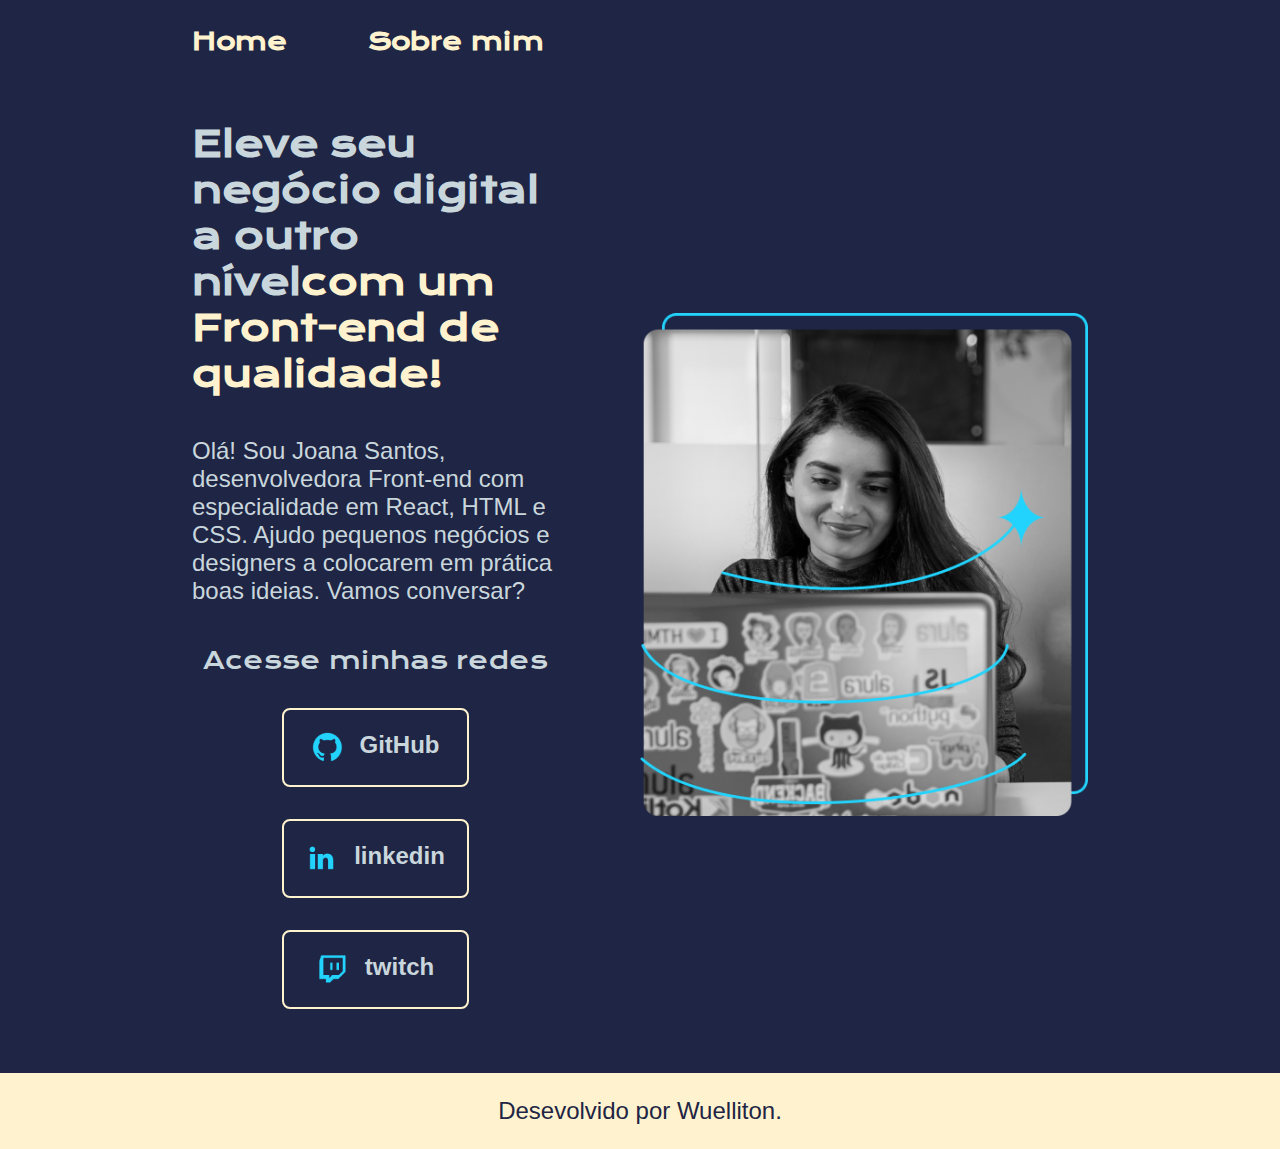
<file: index.html>
<!DOCTYPE html>
<html lang="pt-br">

<head>
    <meta charset="UTF-8">
    <meta http-equiv="X-UA-Compatible" content="IE=edge">
    <meta name="viewport" content="width=device-width, initial-scale=1.0">
    <title>Portifolio</title>
    <link rel="stylesheet" href="./styles/style.css">
</head>

<body>
    <header class="cabecalho">
        <nav class="cabecalho__menu">
            <a class="cabecalho__menu__link" href="index.html">Home</a>
            <a class="cabecalho__menu__link" href="about.html">Sobre mim</a>
        </nav>
    </header>
    <main class="apresentacao">
        <section class="apresentacao__conteudo">
            <h1 class="apresentacao__conteudo__titulo">Eleve seu negócio digital a outro nível<strong 
            class="titulo-destaque">com um Front-end de qualidade!
            </strong></h1>
            <p class="apresentacao__conteudo__texto">Olá! Sou Joana Santos, desenvolvedora
            Front-end com especialidade em React, HTML e
            CSS. Ajudo pequenos negócios e designers a
            colocarem em prática boas ideias. Vamos
            conversar?</p>
            <div class="apresentacao__links">
                <h2 class="apresentacao__links__subtitulo">Acesse minhas redes</h2>
                <a class="apresentacao__links__navegacao" href="https://github.com/wuelliton">
                    <img src="assets/github.png">
                    GitHub
                </a>
                <a class="apresentacao__links__navegacao" href="https://linkedin.com/wuelliton">
                    <img src="assets/linkedin.png">
                    linkedin
                </a>
                <a class="apresentacao__links__navegacao" href="https://twitch.tv/wuelliton">
                    <img src="assets/twitch.png">
                    twitch
                </a> 
            </div>
        </section>
        <img class="apresentacao__imagem" src="./assets/Imagem.png" alt="Foto da Joana Santos programando">
    </main>
    <footer class="rodape">
        <p>Desevolvido por Wuelliton.</p>
    </footer>
</body>

</html>
</file>
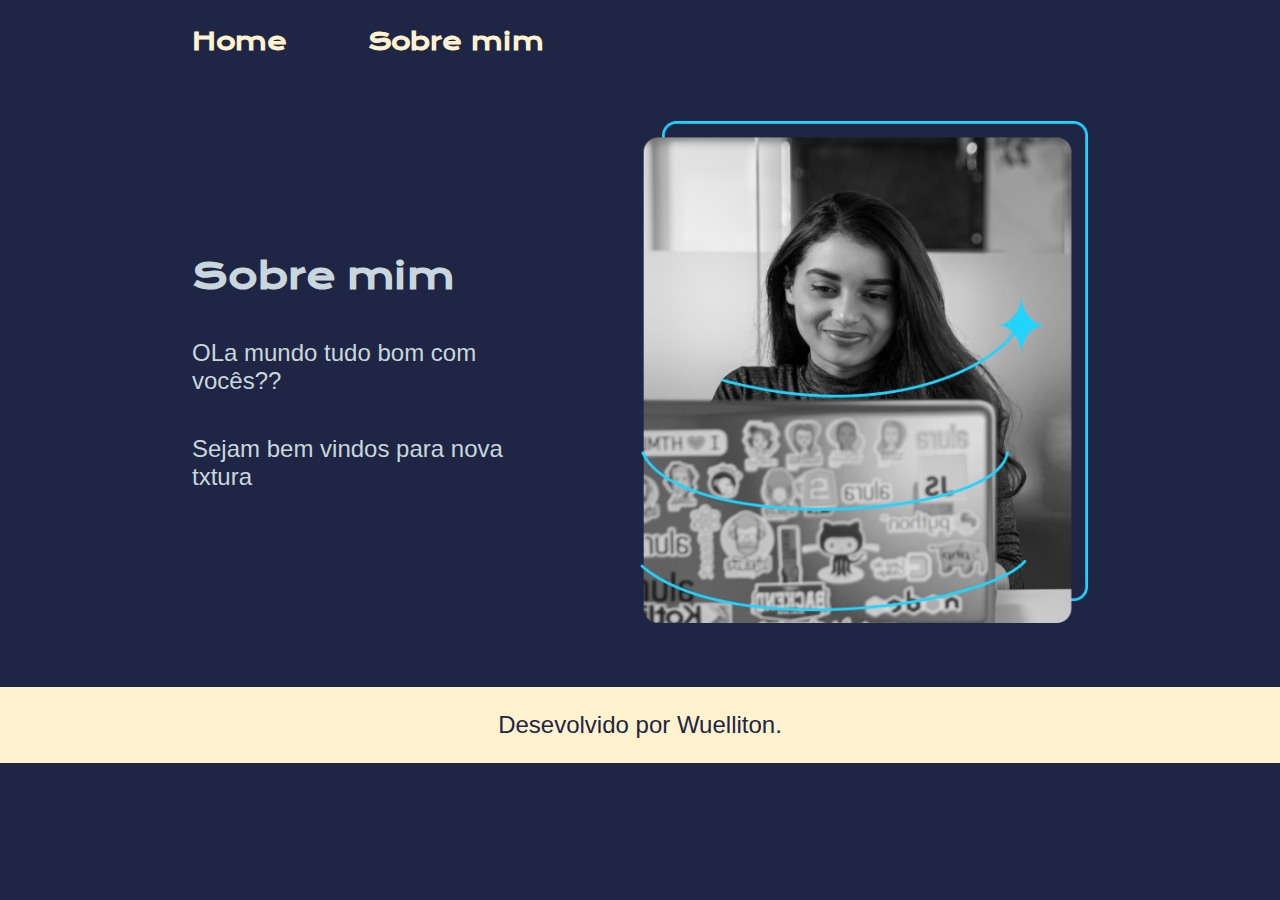
<file: about.html>
<!DOCTYPE html>
<html lang="pt-br">
<head>
    <meta charset="UTF-8">
    <meta name="viewport" content="width=device-width, initial-scale=1.0">
    <title>Sobre mim</title>
    <link rel="stylesheet" href="./styles/style.css">
</head>
<body>
    <header class="cabecalho">
        <nav class="cabecalho__menu">
            <a class="cabecalho__menu__link" href="index.html">Home</a>
            <a class="cabecalho__menu__link" href="about.html">Sobre mim</a>
        </nav>
    </header>

    
    <main class="apresentacao">
        <section class="apresentacao__conteudo">
            <h1 class="apresentacao__conteudo__titulo"> Sobre mim </h1>
            <p class="apresentacao__conteudo__texto">OLa mundo tudo bom com vocês??</p>
            <p class="apresentacao__conteudo__texto">Sejam bem vindos para nova txtura</p>
        </section>
        <img class="apresentacao__imagem" src="./assets/Imagem.png" alt="Foto da Joana Santos programando">
    </main> 


    <footer class="rodape">
        <p>Desevolvido por Wuelliton.</p>
    </footer>
</body>
</html>
</file>
<file: styles/style.css>
@import url('https://fonts.googleapis.com/css2?family=Krona+One&family=Montserrat:wght@400;600&display=swap');

:root {
    --cor-primaria: #1F2544;
    --cor-secundaria: #C9D7DD;
    --cor-terceiaria: #FFF3CF;
    --cor-houver: #637A9F;

    --fonte-primaria: 'Krona One', sans-serif;
    --fonte-secundaria: 'Montserrast', sans-serif;
}

*{
    margin: 0;
    padding: 0;
}

body{
    box-sizing: border-box;
    background-color: var(--cor-primaria);
    color: var(--cor-secundaria);
}

.cabecalho{
    padding: 2% 0 0 15%;
}

.cabecalho__menu{
    display: flex;
    gap: 80px;
}

.cabecalho__menu__link{
    font-family: var(--fonte-primaria);
    font-size: 1.5rem;
    font-weight: 600;
    color: var(--cor-terceiaria);
    text-decoration: none;
}


.apresentacao {
    padding: 5% 15%;
    display: flex;
    align-items: center;
    justify-content: space-between;
    gap: 82px;
}
.apresentacao__conteudo {
    width: 50%;
    display: flex;
    flex-direction: column;
    gap: 40px;
}

.apresentacao__conteudo__titulo {
    font-size: 2.25rem;
    font-family: var(--fonte-primaria);
}

.titulo-destaque{
    color: var(--cor-terceiaria);
}
.apresentacao__conteudo__texto {
    font-size: 1.5rem;
    font-family: var(--fonte-secundaria);
}

.apresentacao__links {
    display: flex;
    flex-direction: column;
    justify-content: space-between;
    align-items: center;
    gap: 32px;
}
.apresentacao__links__subtitulo {
    font-family: var(--fonte-primaria);
    font-weight: 400;
    font-size: 1.5rem;
}
.apresentacao__links__navegacao {
    display: flex;
    justify-content: center;
    gap: 16px;
    border: 2px solid var(--cor-terceiaria);
    width: 50%;
    text-align: center;
    border-radius: 8px;
    font-size: 1.5rem;
    font-weight: 600;
    padding: 21.5px 0;
    text-decoration: none;
    color: var(--cor-secundaria);
    font-family: var(--fonte-secundaria);
}

.apresentacao__links__link:hover{
    background-color: var(--cor-houver);
}

.apresentacao__imagem{
    width: 50%;
}

.rodape{
    color: var(--cor-primaria);
    background-color: var(--cor-terceiaria);
    padding: 24px;
    text-align: center;
    font-family: var(--fonte-secundaria);
    font-size: 1.5rem;
    font-weight: 400;
}


.apresentacao__conteudo__texto a{
    text-decoration: none;
    color: var(--cor-terceiaria);
}


@media (max-width: 1200px) {
    
    .cabecalho{
        padding: 10%;
    }

    .cabecalho__menu{
        justify-content: center;
    }

    .apresentacao{
        padding: 5%;
        flex-direction: column-reverse;
        
    }

    .apresentacao__conteudo {
        width: auto
    }
}
</file>
